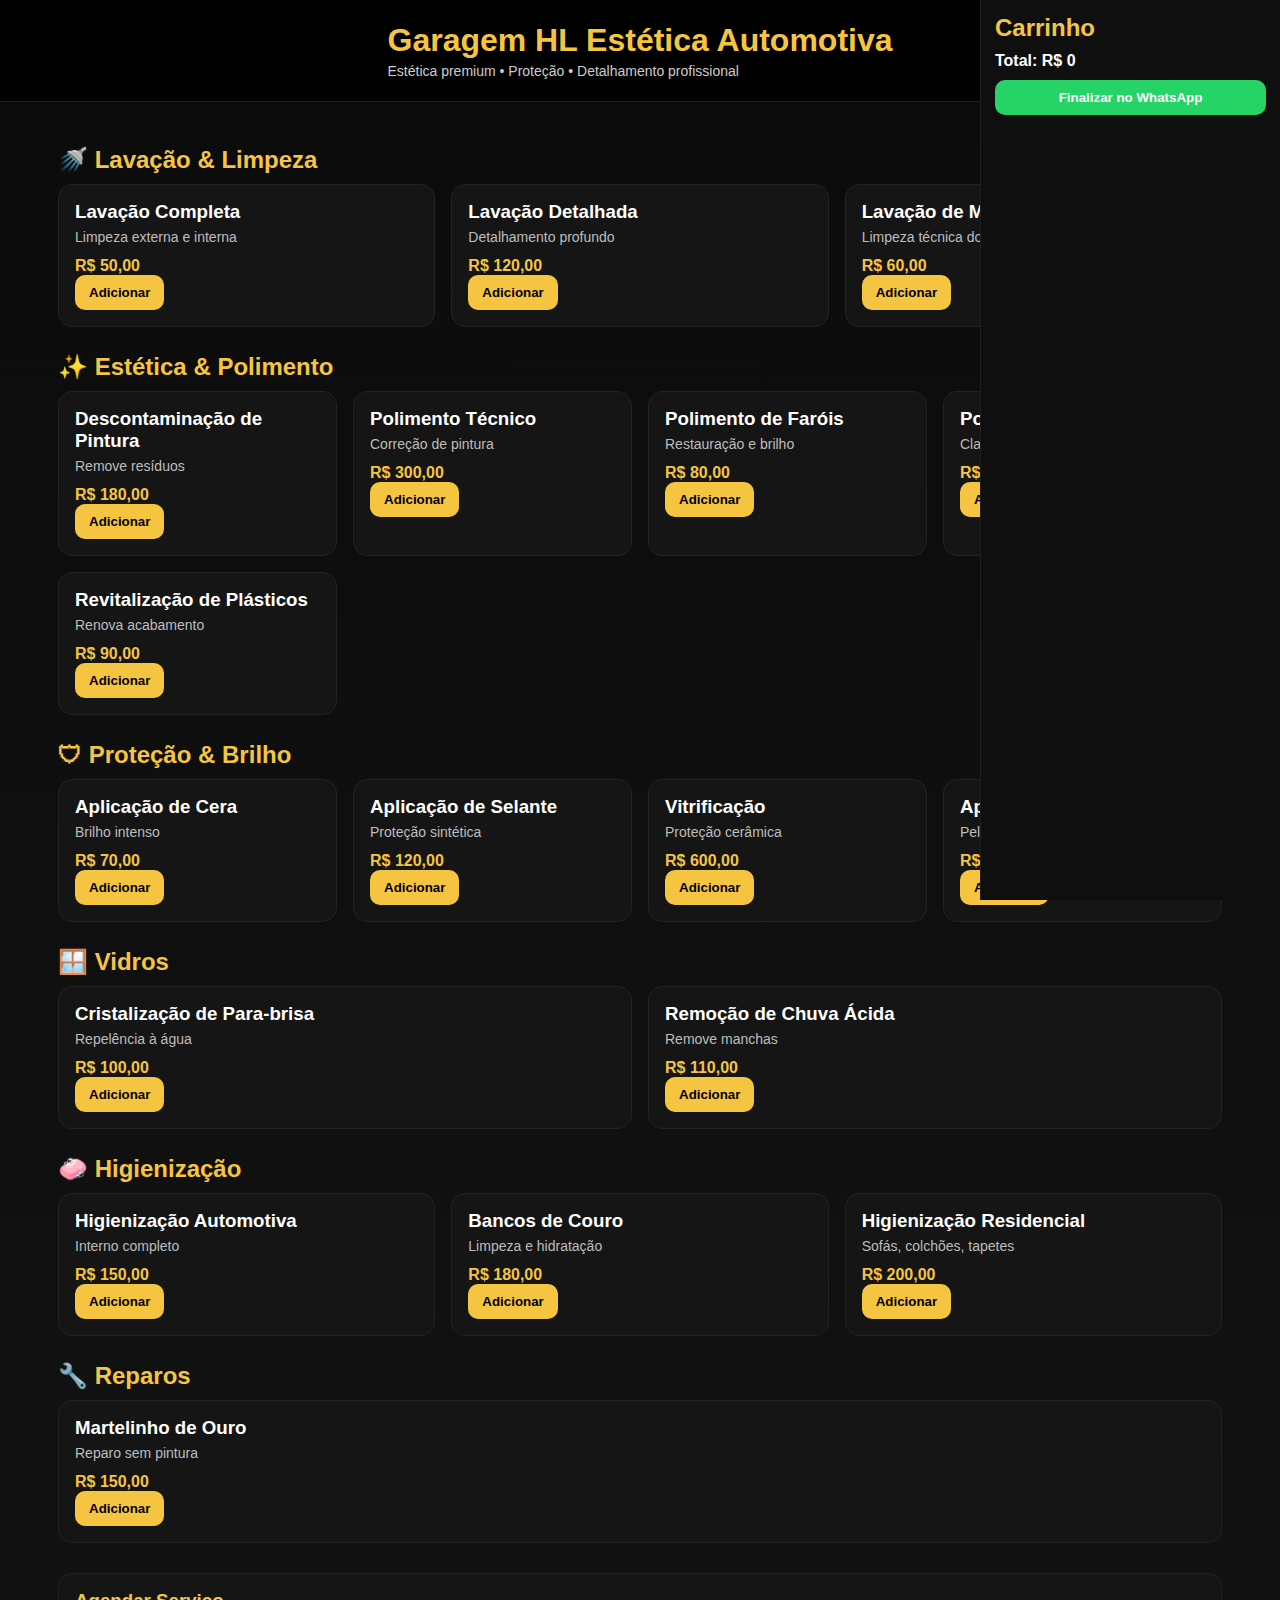
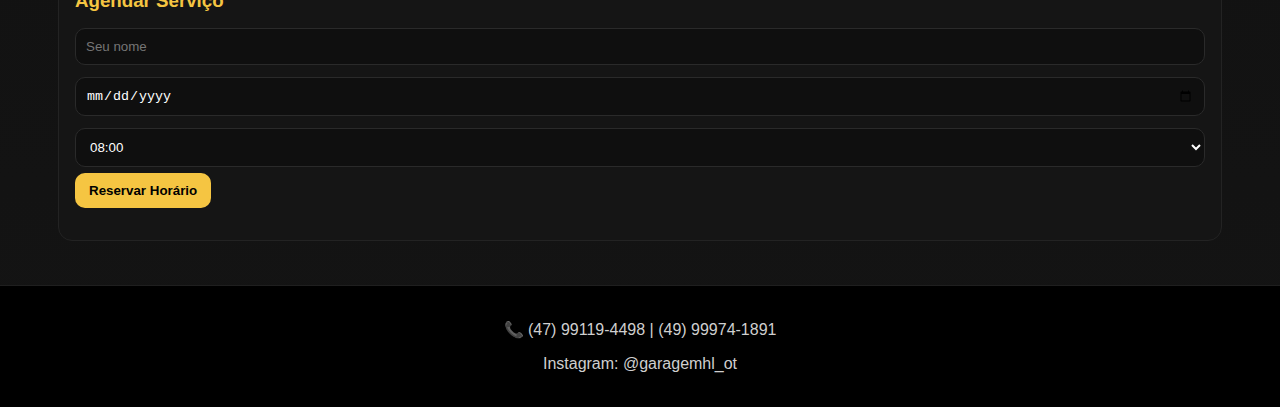
<file: index.html.html>
<!DOCTYPE html>
<html lang="pt-BR">
<head>
<meta charset="UTF-8">
<title>Garagem HL Estética Automotiva</title>
<meta name="viewport" content="width=device-width, initial-scale=1.0">
<style>
:root{
  --gold:#f5c542;
  --dark:#0b0b0b;
  --card:#151515;
  --muted:#9b9b9b;
}
*{box-sizing:border-box}
body{margin:0;background:linear-gradient(180deg,#0b0b0b 0%,#141414 100%);color:#fff;font-family:Arial,Helvetica,sans-serif}
header{background:#000;padding:22px 16px;display:flex;align-items:center;justify-content:center;gap:14px;border-bottom:1px solid #1f1f1f}
header h1{margin:0;color:var(--gold)}
header p{margin:4px 0 0;color:#ccc;font-size:14px}
.container{padding:18px;max-width:1200px;margin:0 auto}
.section{margin:26px 0}
.section h2{margin:0 0 10px;color:var(--gold)}
.grid{display:grid;grid-template-columns:repeat(auto-fit,minmax(240px,1fr));gap:16px}
.card{background:#151515;border:1px solid #232323;border-radius:14px;padding:16px}
.card h3{margin:0 0 6px;color:#fff}
.card p{margin:0 0 12px;color:#bdbdbd;font-size:14px}
.price{font-weight:bold;color:var(--gold)}
.btn{background:var(--gold);border:none;color:#000;padding:10px 14px;border-radius:10px;cursor:pointer;font-weight:bold}
.btn:hover{filter:brightness(1.1)}
.cart{position:fixed;right:0;top:0;width:300px;height:100%;background:#0f0f0f;border-left:1px solid #1f1f1f;padding:14px;overflow-y:auto}
.cart h2{margin:0 0 10px;color:var(--gold)}
.cart-item{border-bottom:1px dashed #2a2a2a;padding:6px 0;font-size:14px}
.total{font-weight:bold;margin-top:10px}
.whatsapp-btn{background:#25D366;color:#fff;width:100%;margin-top:10px}
.booking{margin-top:30px;background:#151515;border:1px solid #232323;border-radius:14px;padding:16px}
.booking h3{margin:0 0 10px;color:var(--gold)}
input,select{width:100%;padding:10px;margin:6px 0;border-radius:10px;border:1px solid #2a2a2a;background:#0f0f0f;color:#fff}
footer{background:#000;border-top:1px solid #1f1f1f;padding:18px;text-align:center;margin-top:26px;color:#cfcfcf}
@media(max-width:900px){.cart{position:relative;width:100%;height:auto}}
</style>
</head>
<body>

<header>
  <div>
    <h1>Garagem HL Estética Automotiva</h1>
    <p>Estética premium • Proteção • Detalhamento profissional</p>
  </div>
</header>

<div class="container">

  <div class="section">
    <h2>🚿 Lavação & Limpeza</h2>
    <div class="grid">
      <div class="card"><h3>Lavação Completa</h3><p>Limpeza externa e interna</p><div class="price">R$ 50,00</div><button class="btn" onclick="addToCart('Lavação Completa',50)">Adicionar</button></div>
      <div class="card"><h3>Lavação Detalhada</h3><p>Detalhamento profundo</p><div class="price">R$ 120,00</div><button class="btn" onclick="addToCart('Lavação Detalhada',120)">Adicionar</button></div>
      <div class="card"><h3>Lavação de Motor</h3><p>Limpeza técnica do cofre</p><div class="price">R$ 60,00</div><button class="btn" onclick="addToCart('Lavação de Motor',60)">Adicionar</button></div>
    </div>
  </div>

  <div class="section">
    <h2>✨ Estética & Polimento</h2>
    <div class="grid">
      <div class="card"><h3>Descontaminação de Pintura</h3><p>Remove resíduos</p><div class="price">R$ 180,00</div><button class="btn" onclick="addToCart('Descontaminação de Pintura',180)">Adicionar</button></div>
      <div class="card"><h3>Polimento Técnico</h3><p>Correção de pintura</p><div class="price">R$ 300,00</div><button class="btn" onclick="addToCart('Polimento Técnico',300)">Adicionar</button></div>
      <div class="card"><h3>Polimento de Faróis</h3><p>Restauração e brilho</p><div class="price">R$ 80,00</div><button class="btn" onclick="addToCart('Polimento de Faróis',80)">Adicionar</button></div>
      <div class="card"><h3>Polimento de Vidros</h3><p>Clareza total</p><div class="price">R$ 160,00</div><button class="btn" onclick="addToCart('Polimento de Vidros',160)">Adicionar</button></div>
      <div class="card"><h3>Revitalização de Plásticos</h3><p>Renova acabamento</p><div class="price">R$ 90,00</div><button class="btn" onclick="addToCart('Revitalização de Plásticos',90)">Adicionar</button></div>
    </div>
  </div>

  <div class="section">
    <h2>🛡 Proteção & Brilho</h2>
    <div class="grid">
      <div class="card"><h3>Aplicação de Cera</h3><p>Brilho intenso</p><div class="price">R$ 70,00</div><button class="btn" onclick="addToCart('Aplicação de Cera',70)">Adicionar</button></div>
      <div class="card"><h3>Aplicação de Selante</h3><p>Proteção sintética</p><div class="price">R$ 120,00</div><button class="btn" onclick="addToCart('Aplicação de Selante',120)">Adicionar</button></div>
      <div class="card"><h3>Vitrificação</h3><p>Proteção cerâmica</p><div class="price">R$ 600,00</div><button class="btn" onclick="addToCart('Vitrificação',600)">Adicionar</button></div>
      <div class="card"><h3>Aplicação de PPF</h3><p>Película de proteção</p><div class="price">R$ 900,00</div><button class="btn" onclick="addToCart('Aplicação de PPF',900)">Adicionar</button></div>
    </div>
  </div>

  <div class="section">
    <h2>🪟 Vidros</h2>
    <div class="grid">
      <div class="card"><h3>Cristalização de Para-brisa</h3><p>Repelência à água</p><div class="price">R$ 100,00</div><button class="btn" onclick="addToCart('Cristalização de Para-brisa',100)">Adicionar</button></div>
      <div class="card"><h3>Remoção de Chuva Ácida</h3><p>Remove manchas</p><div class="price">R$ 110,00</div><button class="btn" onclick="addToCart('Remoção de Chuva Ácida',110)">Adicionar</button></div>
    </div>
  </div>

  <div class="section">
    <h2>🧼 Higienização</h2>
    <div class="grid">
      <div class="card"><h3>Higienização Automotiva</h3><p>Interno completo</p><div class="price">R$ 150,00</div><button class="btn" onclick="addToCart('Higienização Automotiva',150)">Adicionar</button></div>
      <div class="card"><h3>Bancos de Couro</h3><p>Limpeza e hidratação</p><div class="price">R$ 180,00</div><button class="btn" onclick="addToCart('Higienização em Bancos de Couro',180)">Adicionar</button></div>
      <div class="card"><h3>Higienização Residencial</h3><p>Sofás, colchões, tapetes</p><div class="price">R$ 200,00</div><button class="btn" onclick="addToCart('Higienização Residencial',200)">Adicionar</button></div>
    </div>
  </div>

  <div class="section">
    <h2>🔧 Reparos</h2>
    <div class="grid">
      <div class="card"><h3>Martelinho de Ouro</h3><p>Reparo sem pintura</p><div class="price">R$ 150,00</div><button class="btn" onclick="addToCart('Martelinho de Ouro',150)">Adicionar</button></div>
    </div>
  </div>

  <div class="booking">
    <h3>Agendar Serviço</h3>
    <input type="text" id="name" placeholder="Seu nome">
    <input type="date" id="date">
    <select id="time">
      <option>08:00</option><option>09:00</option><option>10:00</option>
      <option>11:00</option><option>13:00</option><option>14:00</option>
      <option>15:00</option><option>16:00</option><option>17:00</option>
    </select>
    <button class="btn" onclick="book()">Reservar Horário</button>
    <p id="bookingMsg"></p>
  </div>

</div>

<div class="cart">
  <h2>Carrinho</h2>
  <div id="cartItems"></div>
  <div class="total">Total: R$ <span id="total">0</span></div>
  <button class="btn whatsapp-btn" onclick="sendWhatsApp()">Finalizar no WhatsApp</button>
</div>

<footer>
  <p>📞 (47) 99119-4498 | (49) 99974-1891</p>
  <p>Instagram: @garagemhl_ot</p>
</footer>

<script>
let cart = [];
let total = 0;

function addToCart(name, price){
  cart.push({name, price});
  total += price;
  renderCart();
}

function renderCart(){
  const c=document.getElementById('cartItems');
  c.innerHTML='';
  cart.forEach(i=>{
    const d=document.createElement('div');
    d.className='cart-item';
    d.innerText = i.name + ' - R$ ' + i.price.toFixed(2);
    c.appendChild(d);
  });
  document.getElementById('total').innerText = total.toFixed(2);
}

function book(){
  const name=document.getElementById('name').value;
  const date=document.getElementById('date').value;
  const time=document.getElementById('time').value;
  if(name && date && time){
    document.getElementById('bookingMsg').innerText = 'Reserva confirmada para ' + date + ' às ' + time + '!';
  } else {
    document.getElementById('bookingMsg').innerText = 'Preencha todos os campos.';
  }
}

function sendWhatsApp(){
  if(cart.length===0){alert("Seu carrinho está vazio!");return;}
  let msg="Olá, gostaria de agendar:%0A";
  cart.forEach(i=>{msg += "- " + i.name + " (R$ " + i.price.toFixed(2) + ")%0A";});
  msg += "%0ATotal: R$ " + total.toFixed(2);
  const phone="5547991194498";
  window.open("https://wa.me/" + phone + "?text=" + msg, "_blank");
}
</script>

</body>
</html>
</file>
